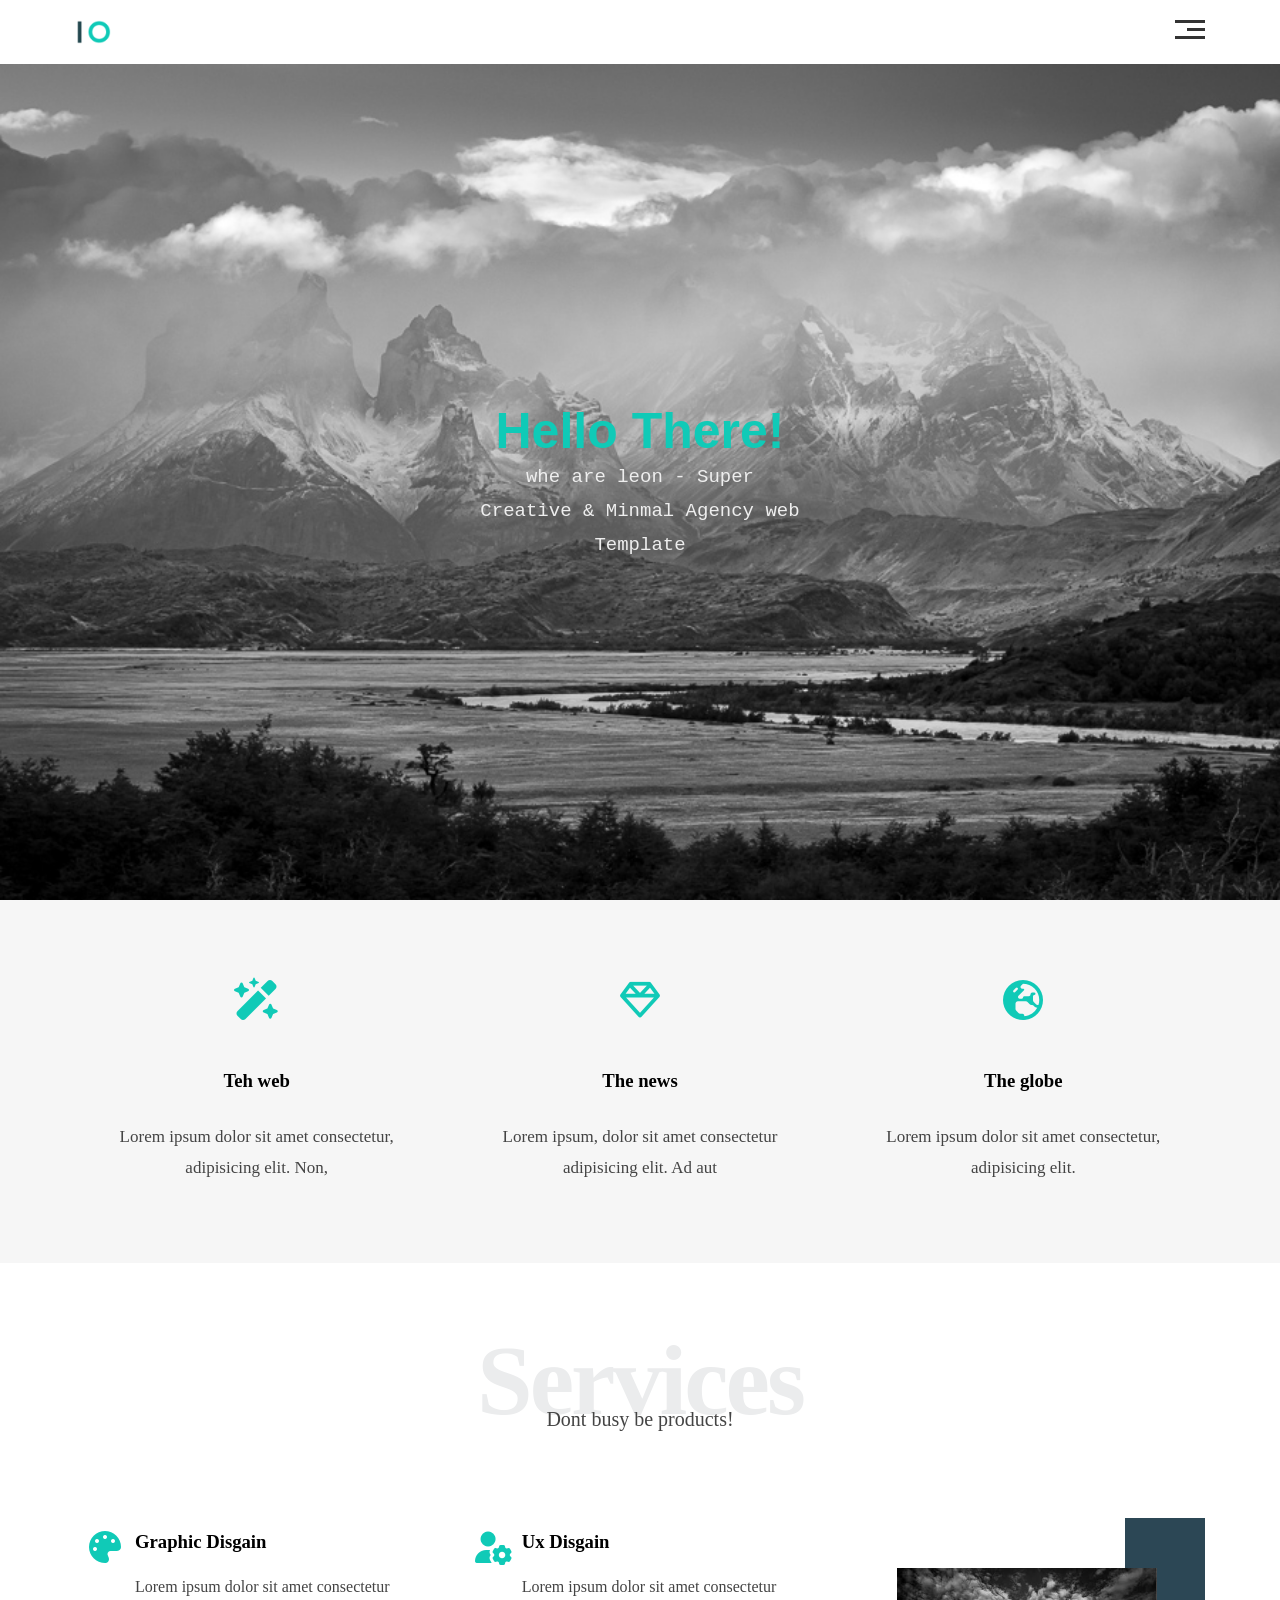
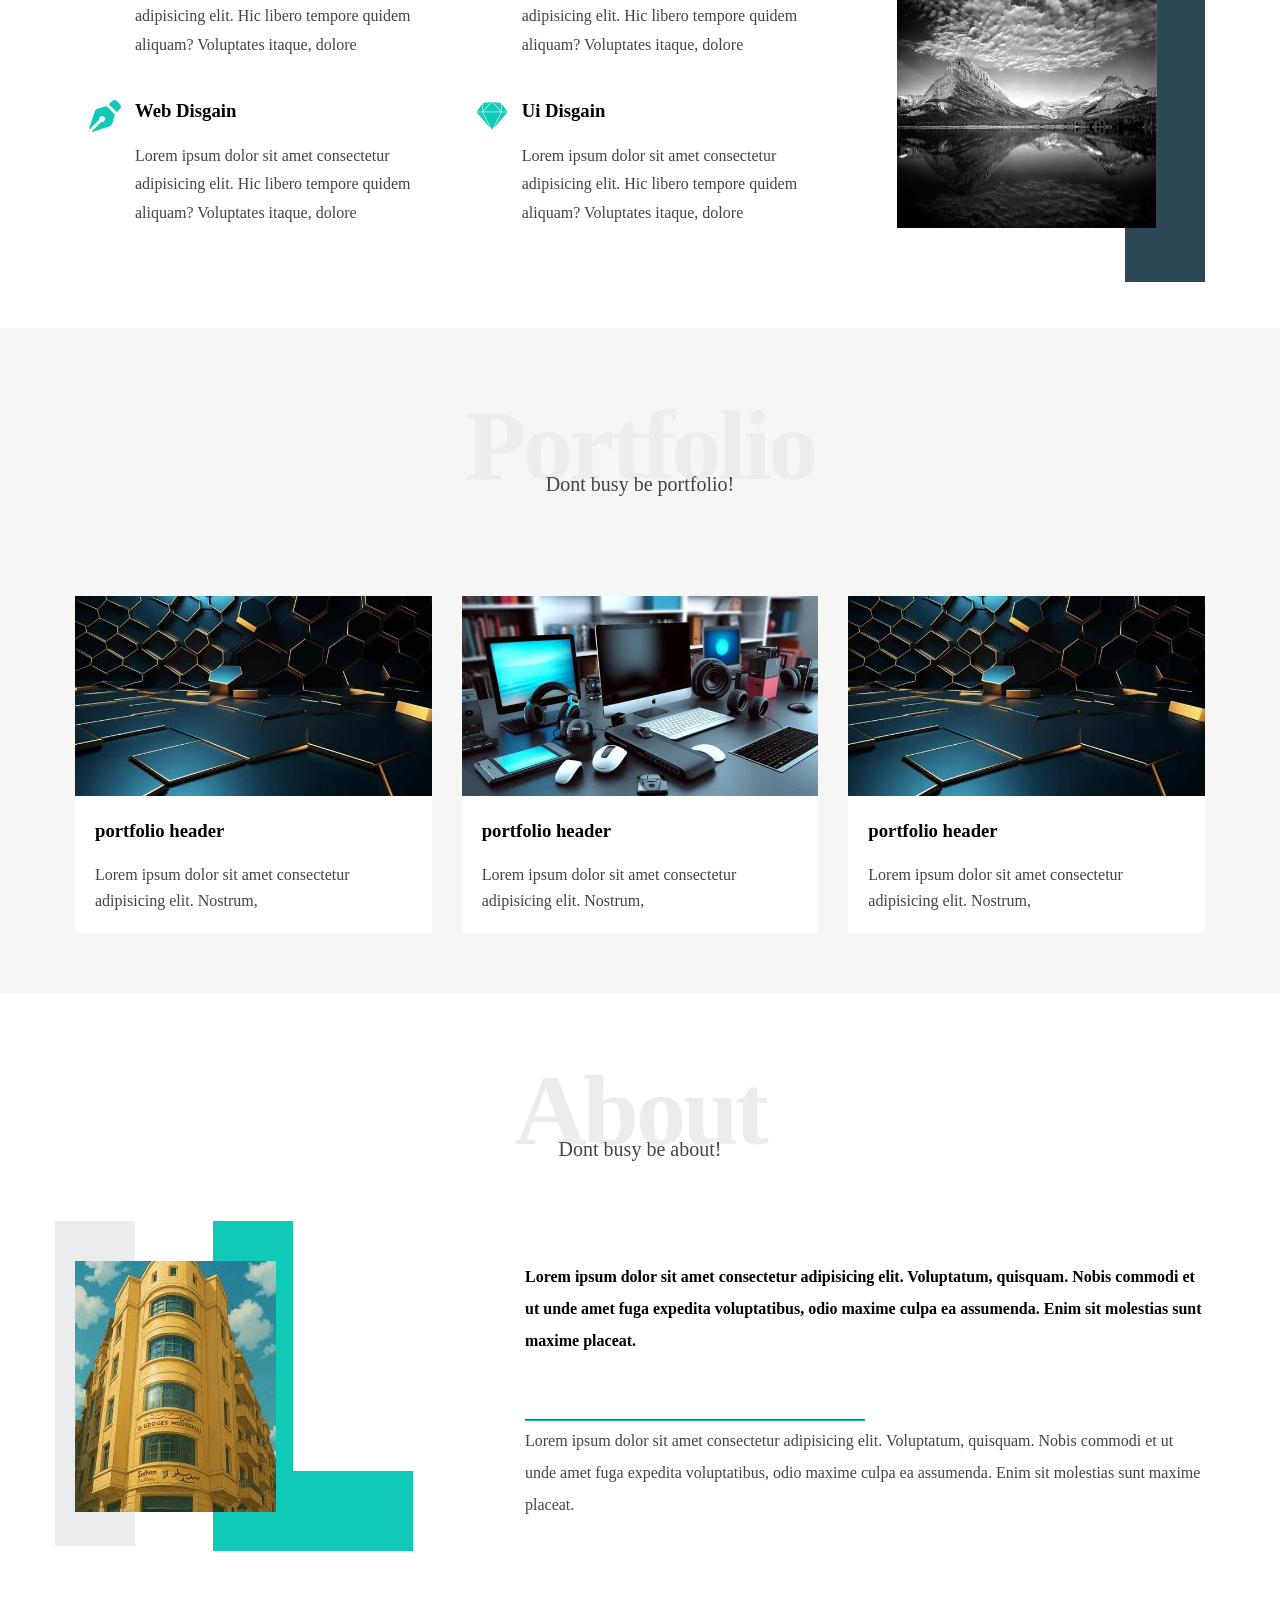
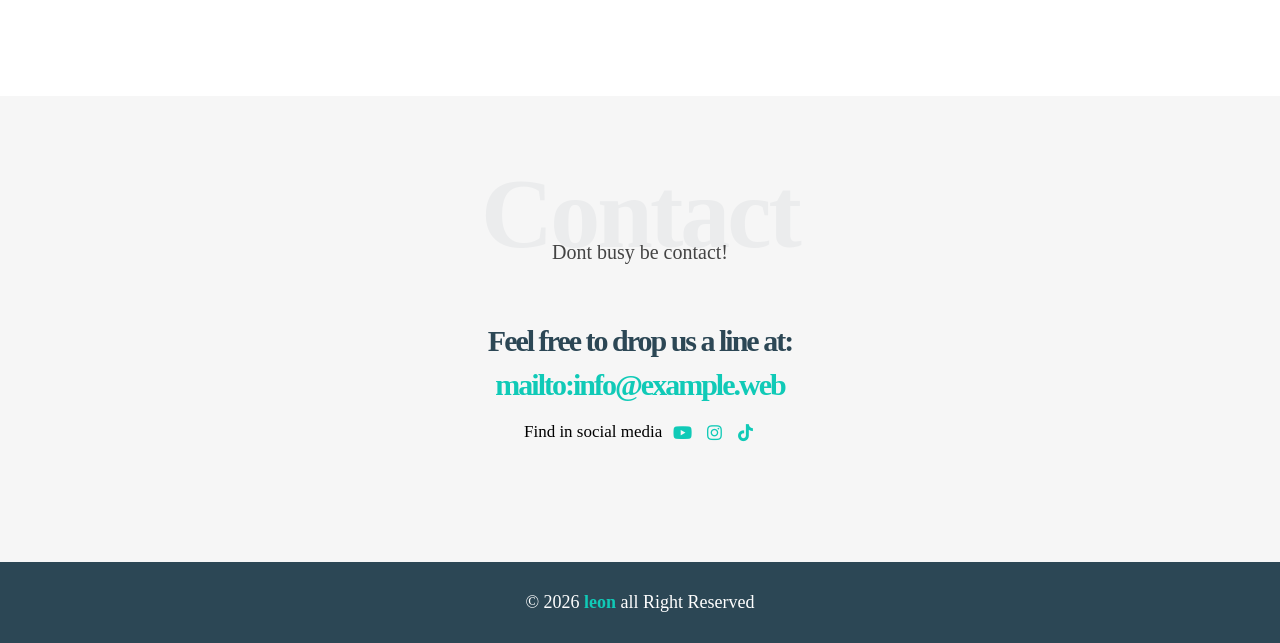
<file: index.html>
<!doctype html>
<html lang="en">
  <head>
    <meta charset="UTF-8" />
    <meta name="viewport" content="width=device-width, initial-scale=1.0" />
    <title>My Projects</title>
    <link rel="stylesheet" href="static/css/style.css" />
    <link rel="stylesheet" href="static/css/all.min.css" />
  </head>
  <body>
    <!-- Header -->
    <header>
      <div class="container">
        <img src="static/images/logo.png" alt="" class="logo" />
        <nav class="nav-perant">
          <span class="icon">
            <span></span>
            <span></span>
            <span></span>
          </span>

          <ul>
            <li><a href="#Services">Services</a></li>
            <li><a href="#Portfolio">Portfolio</a></li>
            <li><a href="#About">About</a></li>
            <li><a href="#Contact">Contact</a></li>
          </ul>
        </nav>
      </div>
    </header>
    <!-- end Header -->

    <!-- Landimg -->
    <section class="landing">
      <div class="intro-text">
        <h1>Hello There!</h1>
        <p>whe are leon - Super Creative & Minmal Agency web Template</p>
      </div>
    </section>
    <!-- end Landimg -->
    <!-- features -->
    <section class="features">
      <div class="container">
        <div class="fet">
          <i class="fa-solid fa-wand-magic-sparkles"></i>
          <h3>Teh web</h3>
          <p>Lorem ipsum dolor sit amet consectetur, adipisicing elit. Non,</p>
        </div>
        <div class="fet">
          <i class="fa-regular fa-gem"></i>
          <h3>The news</h3>
          <p>
            Lorem ipsum, dolor sit amet consectetur adipisicing elit. Ad aut
          </p>
        </div>
        <div class="fet">
          <i class="fa-solid fa-earth-europe"></i>
          <h3>The globe</h3>
          <p>Lorem ipsum dolor sit amet consectetur, adipisicing elit.</p>
        </div>
      </div>
    </section>
    <!-- end features-->

    <!-- services -->
    <section class="services" id="Services">
      <div class="container">
        <h2 class="spiceal-hedding">Services</h2>
        <p>Dont busy be products!</p>

        <div class="services-content">
          <div class="col">
            <!-- Start service -->
            <div class="srv">
              <i class="fa-solid fa-palette fa-2x"></i>
              <div class="text-service">
                <h3>Graphic Disgain</h3>
                <p>
                  Lorem ipsum dolor sit amet consectetur adipisicing elit. Hic
                  libero tempore quidem aliquam? Voluptates itaque, dolore
                </p>
              </div>
            </div>
            <div class="srv">
              <i class="fa-solid fa-pen-nib fa-2x"></i>
              <div class="text-service">
                <h3>Web Disgain</h3>
                <p>
                  Lorem ipsum dolor sit amet consectetur adipisicing elit. Hic
                  libero tempore quidem aliquam? Voluptates itaque, dolore
                </p>
              </div>
            </div>
            <!-- End service -->
          </div>
          <div class="col">
            <!-- Start service -->
            <div class="srv">
              <i class="fa-solid fa-user-gear fa-2x"></i>
              <div class="text-service">
                <h3>Ux Disgain</h3>
                <p>
                  Lorem ipsum dolor sit amet consectetur adipisicing elit. Hic
                  libero tempore quidem aliquam? Voluptates itaque, dolore
                </p>
              </div>
            </div>
            <div class="srv">
              <i class="fa-brands fa-sketch fa-2x"></i>
              <div class="text-service">
                <h3>Ui Disgain</h3>
                <p>
                  Lorem ipsum dolor sit amet consectetur adipisicing elit. Hic
                  libero tempore quidem aliquam? Voluptates itaque, dolore
                </p>
              </div>
            </div>
            <!-- End service -->
          </div>

          <div class="col">
            <div class="image image-col">
              <img src="static/images/images.jpg" alt="" />
            </div>
          </div>
        </div>
      </div>
    </section>
    <!-- end services -->

    <!-- Start portfolio -->
    <section class="portfolio" id="Portfolio">
      <div class="container">
        <h2 class="spiceal-hedding">Portfolio</h2>
        <p>Dont busy be portfolio!</p>

        <div class="portfolio-content">
          <div class="card">
            <img src="static/images/portfolio 1.jpg" alt="" />

            <div class="info">
              <h3>portfolio header</h3>
              <p>
                Lorem ipsum dolor sit amet consectetur adipisicing elit.
                Nostrum,
              </p>
            </div>
          </div>

          <div class="card">
            <img src="static/images/portfolio 2.jpg" alt="" />

            <div class="info">
              <h3>portfolio header</h3>
              <p>
                Lorem ipsum dolor sit amet consectetur adipisicing elit.
                Nostrum,
              </p>
            </div>
          </div>

          <div class="card">
            <img src="static/images/portfolio 1.jpg" alt="" />

            <div class="info">
              <h3>portfolio header</h3>
              <p>
                Lorem ipsum dolor sit amet consectetur adipisicing elit.
                Nostrum,
              </p>
            </div>
          </div>
        </div>
      </div>
    </section>
    <!-- End portfolio -->

    <!-- Start About -->
    <section class="about" id="About">
      <div class="container">
        <h2 class="spiceal-hedding">About</h2>
        <p>Dont busy be about!</p>

        <div class="about-content">
          <div class="image">
            <img src="static/images/about.jpg" alt="" />
          </div>
          <div class="text">
            <p>
              Lorem ipsum dolor sit amet consectetur adipisicing elit.
              Voluptatum, quisquam. Nobis commodi et ut unde amet fuga expedita
              voluptatibus, odio maxime culpa ea assumenda. Enim sit molestias
              sunt maxime placeat.
            </p>
            <hr />
            <p>
              Lorem ipsum dolor sit amet consectetur adipisicing elit.
              Voluptatum, quisquam. Nobis commodi et ut unde amet fuga expedita
              voluptatibus, odio maxime culpa ea assumenda. Enim sit molestias
              sunt maxime placeat.
            </p>
          </div>
        </div>
      </div>
    </section>
    <!-- End portfolio -->

    <!-- Start Contact -->

    <section class="contact" id="Contact">
      <div class="container">
        <h2 class="spiceal-hedding">Contact</h2>
        <p>Dont busy be contact!</p>

        <div class="info">
          <p class="label">Feel free to drop us a line at:</p>
          <a href="mailto:info@example.web" class="link"
            >mailto:info@example.web</a
          >

          <div class="social">
            Find in social media
            <i class="fa-brands fa-youtube"></i>
            <i class="fa-brands fa-instagram"></i>
            <i class="fa-brands fa-tiktok"></i>
          </div>
        </div>
      </div>
    </section>

    <!-- End Contact -->

    <!-- Start footer -->
    <footer class="footer">
      &copy; 2026 <span>leon</span> all Right Reserved
    </footer>
    <!-- End footer -->
  </body>
</html>
</file>
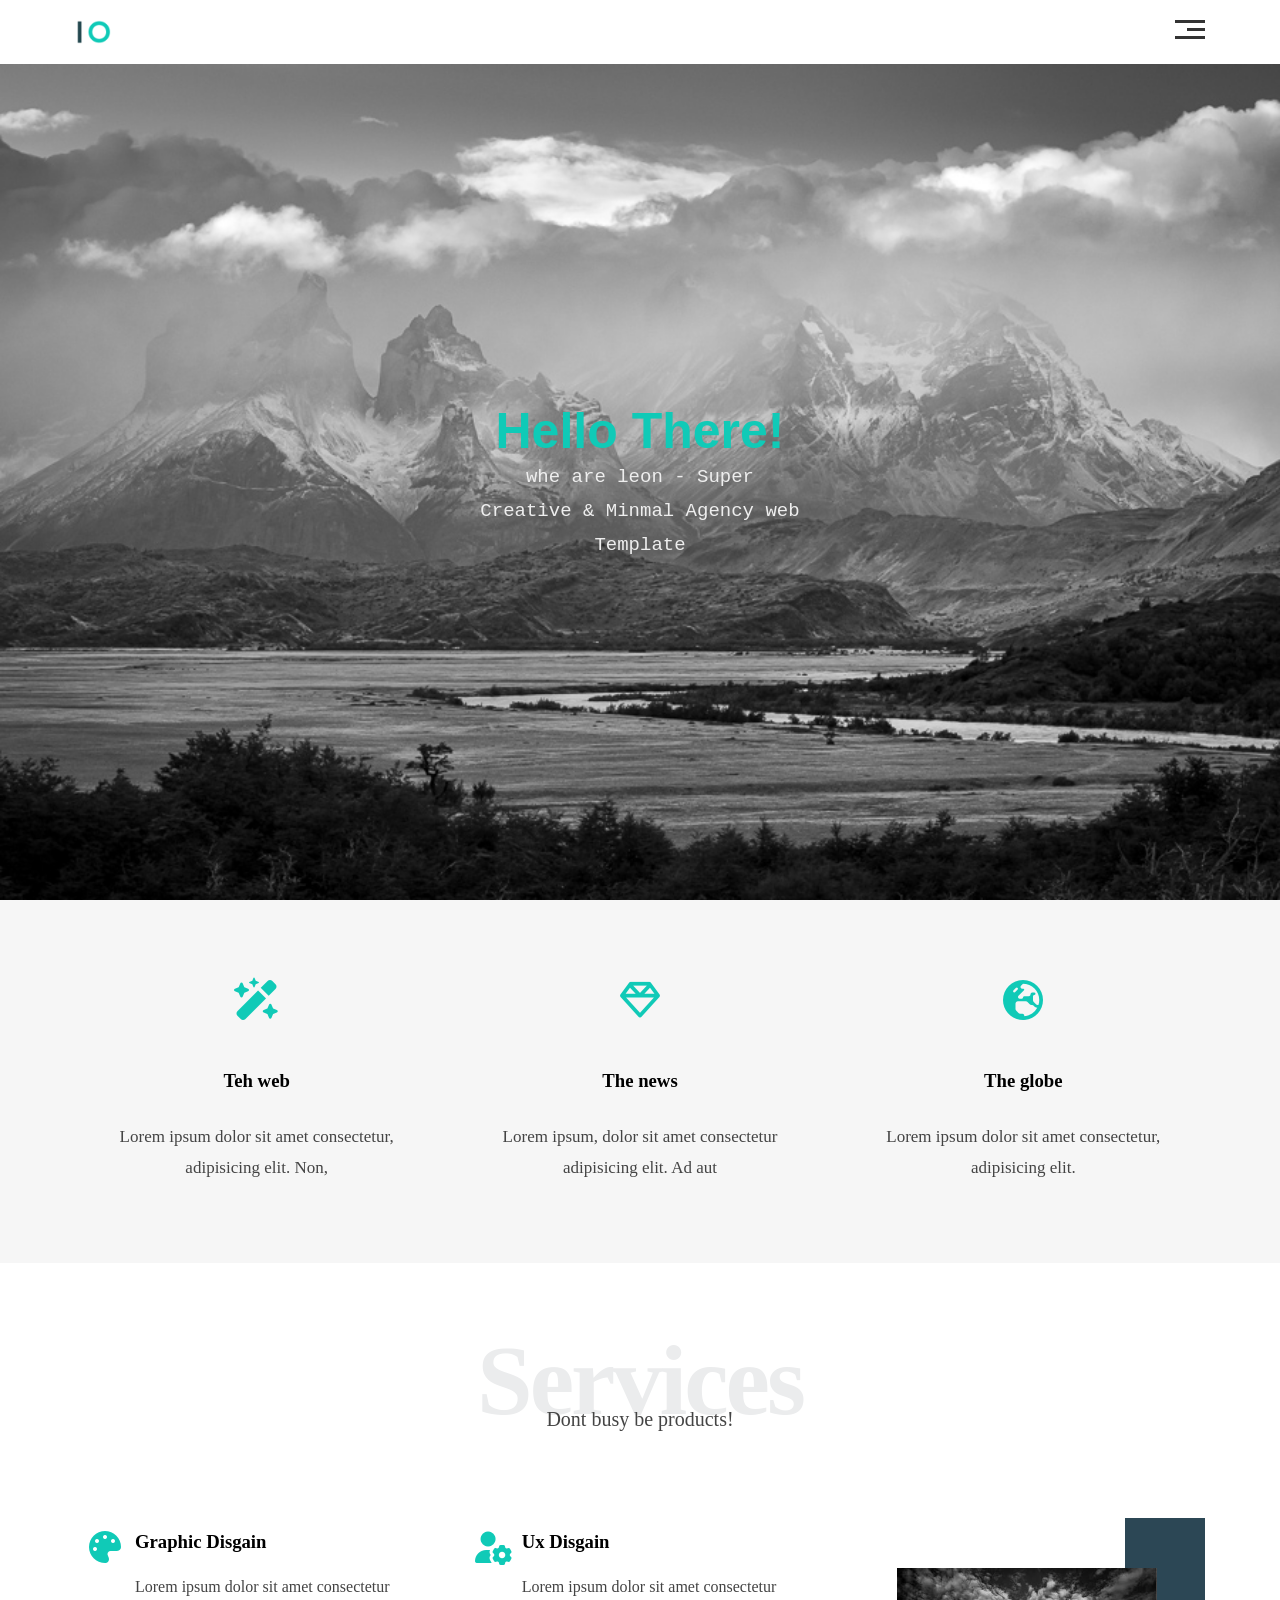
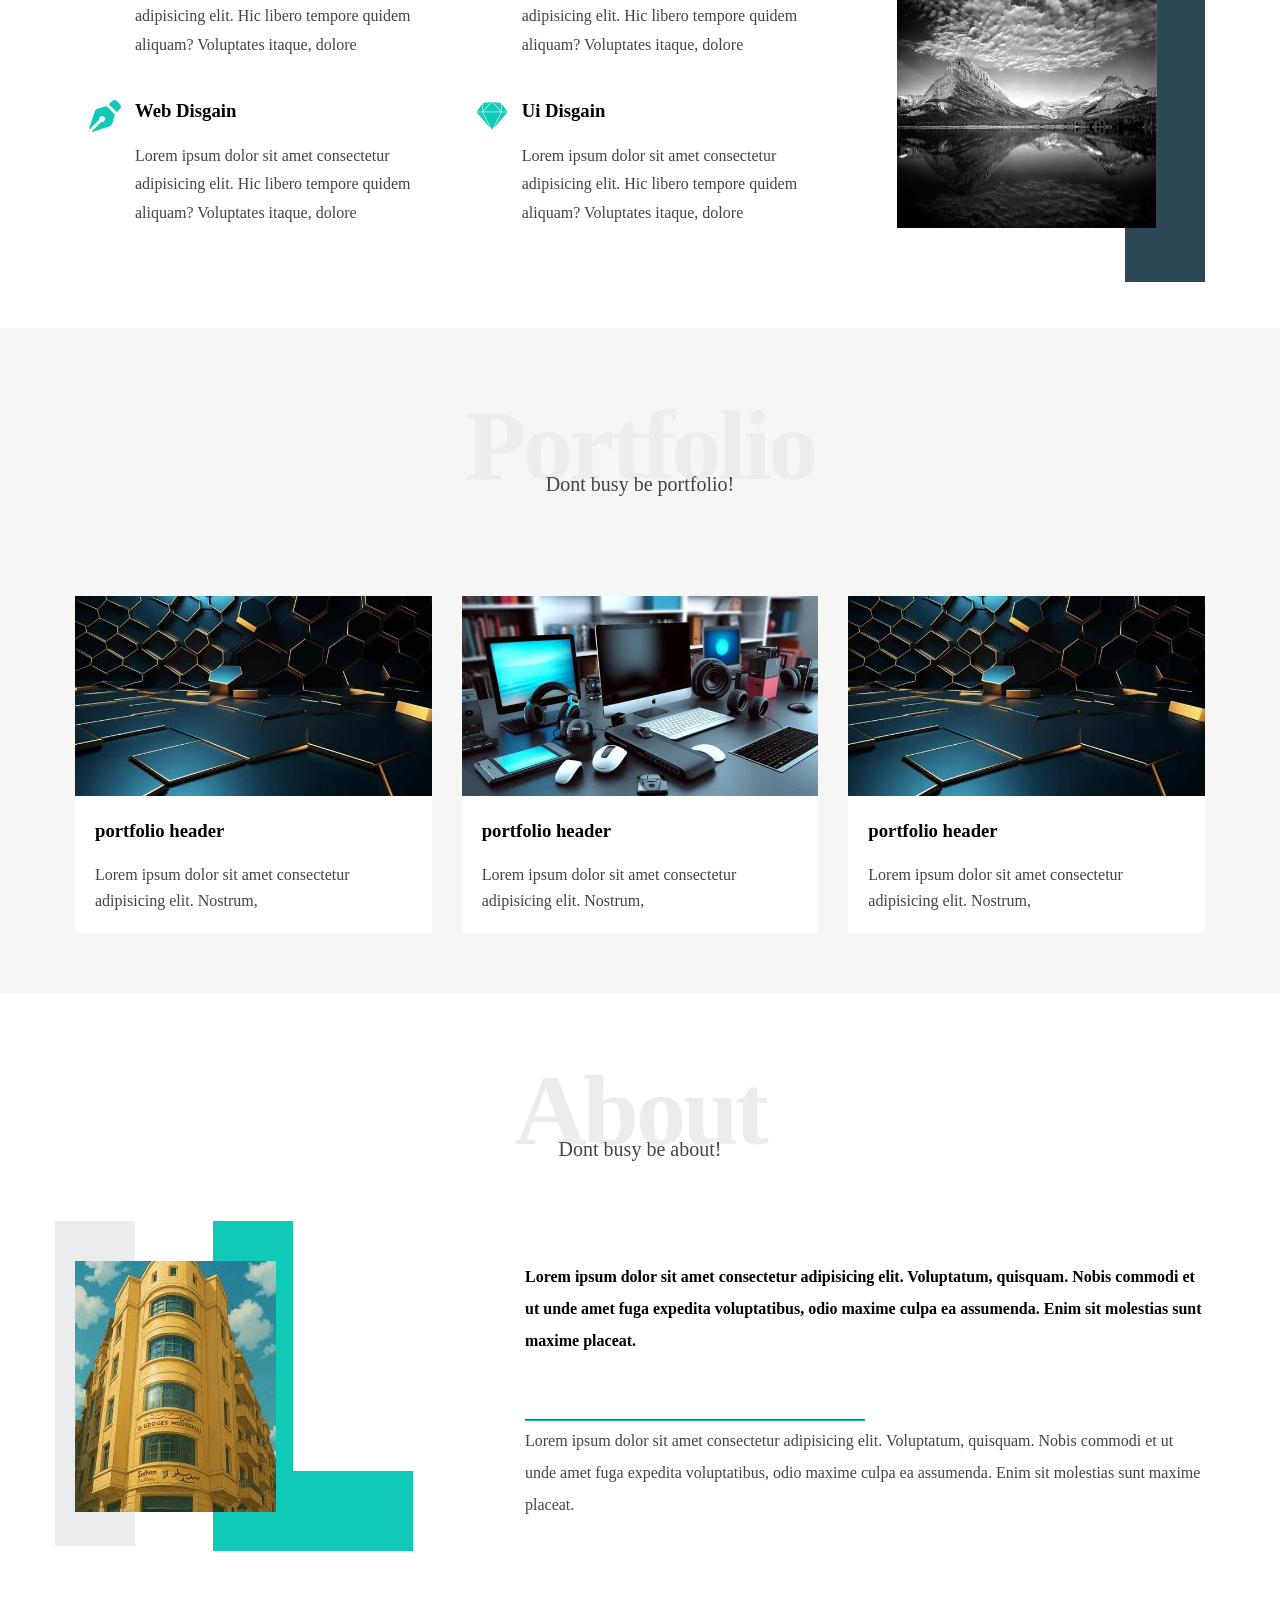
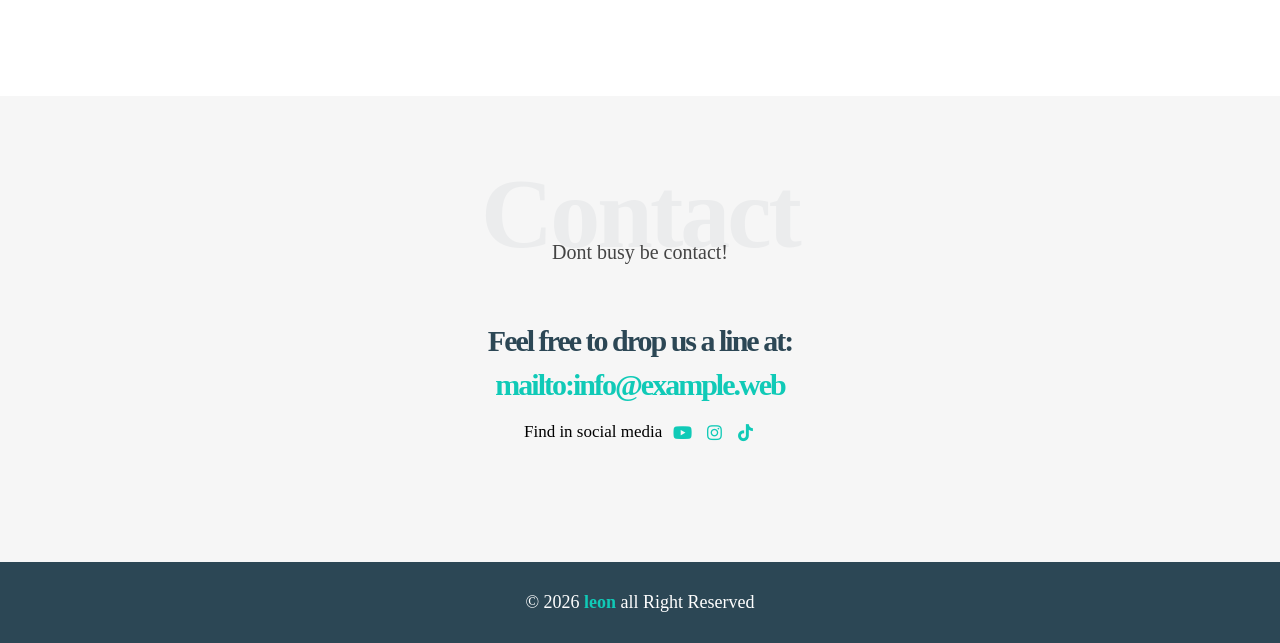
<file: templates/index.html>
<!doctype html>
<html lang="en">
  <head>
    <meta charset="UTF-8" />
    <meta name="viewport" content="width=device-width, initial-scale=1.0" />
    <title>Home</title>
    <link rel="stylesheet" href="../static/css/style.css" />
    <link rel="stylesheet" href="../static/css/all.min.css" />
  </head>
  <body>
    <!-- Header -->
    <header>
      <div class="container">
        <img src="../static/images/logo.png" alt="" class="logo" />
        <nav class="nav-perant">
          <span class="icon">
            <span></span>
            <span></span>
            <span></span>
          </span>

          <ul>
            <li><a href="#Services">Services</a></li>
            <li><a href="#Portfolio">Portfolio</a></li>
            <li><a href="#About">About</a></li>
            <li><a href="#Contact">Contact</a></li>
          </ul>
        </nav>
      </div>
    </header>
    <!-- end Header -->

    <!-- Landimg -->
    <section class="landing">
      <div class="intro-text">
        <h1>Hello There!</h1>
        <p>whe are leon - Super Creative & Minmal Agency web Template</p>
      </div>
    </section>
    <!-- end Landimg -->
    <!-- features -->
    <section class="features">
      <div class="container">
        <div class="fet">
          <i class="fa-solid fa-wand-magic-sparkles"></i>
          <h3>Teh web</h3>
          <p>Lorem ipsum dolor sit amet consectetur, adipisicing elit. Non,</p>
        </div>
        <div class="fet">
          <i class="fa-regular fa-gem"></i>
          <h3>The news</h3>
          <p>
            Lorem ipsum, dolor sit amet consectetur adipisicing elit. Ad aut
          </p>
        </div>
        <div class="fet">
          <i class="fa-solid fa-earth-europe"></i>
          <h3>The globe</h3>
          <p>Lorem ipsum dolor sit amet consectetur, adipisicing elit.</p>
        </div>
      </div>
    </section>
    <!-- end features-->

    <!-- services -->
    <section class="services" id="Services">
      <div class="container">
        <h2 class="spiceal-hedding">Services</h2>
        <p>Dont busy be products!</p>

        <div class="services-content">
          <div class="col">
            <!-- Start service -->
            <div class="srv">
              <i class="fa-solid fa-palette fa-2x"></i>
              <div class="text-service">
                <h3>Graphic Disgain</h3>
                <p>
                  Lorem ipsum dolor sit amet consectetur adipisicing elit. Hic
                  libero tempore quidem aliquam? Voluptates itaque, dolore
                </p>
              </div>
            </div>
            <div class="srv">
              <i class="fa-solid fa-pen-nib fa-2x"></i>
              <div class="text-service">
                <h3>Web Disgain</h3>
                <p>
                  Lorem ipsum dolor sit amet consectetur adipisicing elit. Hic
                  libero tempore quidem aliquam? Voluptates itaque, dolore
                </p>
              </div>
            </div>
            <!-- End service -->
          </div>
          <div class="col">
            <!-- Start service -->
            <div class="srv">
              <i class="fa-solid fa-user-gear fa-2x"></i>
              <div class="text-service">
                <h3>Ux Disgain</h3>
                <p>
                  Lorem ipsum dolor sit amet consectetur adipisicing elit. Hic
                  libero tempore quidem aliquam? Voluptates itaque, dolore
                </p>
              </div>
            </div>
            <div class="srv">
              <i class="fa-brands fa-sketch fa-2x"></i>
              <div class="text-service">
                <h3>Ui Disgain</h3>
                <p>
                  Lorem ipsum dolor sit amet consectetur adipisicing elit. Hic
                  libero tempore quidem aliquam? Voluptates itaque, dolore
                </p>
              </div>
            </div>
            <!-- End service -->
          </div>

          <div class="col">
            <div class="image image-col">
              <img src="../static/images/images.jpg" alt="" />
            </div>
          </div>
        </div>
      </div>
    </section>
    <!-- end services -->

    <!-- Start portfolio -->
    <section class="portfolio" id="Portfolio">
      <div class="container">
        <h2 class="spiceal-hedding">Portfolio</h2>
        <p>Dont busy be portfolio!</p>

        <div class="portfolio-content">
          <div class="card">
            <img src="../static/images/portfolio 1.jpg" alt="" />

            <div class="info">
              <h3>portfolio header</h3>
              <p>
                Lorem ipsum dolor sit amet consectetur adipisicing elit.
                Nostrum,
              </p>
            </div>
          </div>

          <div class="card">
            <img src="../static/images/portfolio 2.jpg" alt="" />

            <div class="info">
              <h3>portfolio header</h3>
              <p>
                Lorem ipsum dolor sit amet consectetur adipisicing elit.
                Nostrum,
              </p>
            </div>
          </div>

          <div class="card">
            <img src="../static/images/portfolio 1.jpg" alt="" />

            <div class="info">
              <h3>portfolio header</h3>
              <p>
                Lorem ipsum dolor sit amet consectetur adipisicing elit.
                Nostrum,
              </p>
            </div>
          </div>
        </div>
      </div>
    </section>
    <!-- End portfolio -->

    <!-- Start About -->
    <section class="about" id="About">
      <div class="container">
        <h2 class="spiceal-hedding">About</h2>
        <p>Dont busy be about!</p>

        <div class="about-content">
          <div class="image">
            <img src="../static/images/about.jpg" alt="" />
          </div>
          <div class="text">
            <p>
              Lorem ipsum dolor sit amet consectetur adipisicing elit.
              Voluptatum, quisquam. Nobis commodi et ut unde amet fuga expedita
              voluptatibus, odio maxime culpa ea assumenda. Enim sit molestias
              sunt maxime placeat.
            </p>
            <hr />
            <p>
              Lorem ipsum dolor sit amet consectetur adipisicing elit.
              Voluptatum, quisquam. Nobis commodi et ut unde amet fuga expedita
              voluptatibus, odio maxime culpa ea assumenda. Enim sit molestias
              sunt maxime placeat.
            </p>
          </div>
        </div>
      </div>
    </section>
    <!-- End portfolio -->

    <!-- Start Contact -->

    <section class="contact" id="Contact">
      <div class="container">
        <h2 class="spiceal-hedding">Contact</h2>
        <p>Dont busy be contact!</p>

        <div class="info">
          <p class="label">Feel free to drop us a line at:</p>
          <a href="mailto:info@example.web" class="link"
            >mailto:info@example.web</a
          >

          <div class="social">
            Find in social media
            <i class="fa-brands fa-youtube"></i>
            <i class="fa-brands fa-instagram"></i>
            <i class="fa-brands fa-tiktok"></i>
          </div>
        </div>
      </div>
    </section>

    <!-- End Contact -->

    <!-- Start footer -->
     <footer class="footer">
      &copy; 2026 <span>leon</span> all Right Reserved
     </footer>
    <!-- End footer -->
  </body>
</html>
</file>
<file: static/css/style.css>
* {
  box-sizing: border-box;
  margin: 0;
  padding: 0;
  /* font-family: "Courier New", Courier, monospace; */
}

:root {
  --min-color: #10cab7;
  --secoundry-color: #2c4755;
  --section-padding: 60px;
  --section-color: #f6f6f6;
  --text-color: #444;
}

html {
  scroll-behavior: smooth;
}

.container {
  width: 90%;
  max-width: 1200px;
  margin: 0 auto;
  padding: 0 20px;
}

@media (min-width: 768px) {
  .container {
    width: 750px;
  }
}

@media (min-width: 992px) {
  .container {
    width: 970px;
  }
}

@media (min-width: 1200px) {
  .container {
    width: 1170px;
  }
}

/* Strat global */
.spiceal-hedding {
  color: #ebeced;
  text-align: center;
  font-size: 100px;
  font-weight: 800;
  letter-spacing: -3px;
  margin: 0;
  /* display: none; */
}

.spiceal-hedding + p {
  margin: -30px 0 0;
  font-size: 20px;
  text-align: center;
  color: var(--text-color);

  /* display: none; */
}

@media (max-width: 767px) {
  .spiceal-hedding {
    font-size: 60px;
  }

  .spiceal-hedding + p {
    margin-top: -20px;
  }
}

/* End global */

/* header start */

header {
  padding: 20px;
}

header .container {
  display: flex;
  justify-content: space-between;
  align-items: center;
}

header .container .logo {
  width: 60px;
}

header .container .icon {
  width: 30px;
  display: flex;
  flex-wrap: wrap;
  justify-content: flex-end;
}

.container .nav-perant:hover ul {
  display: block;
}

header .container .nav-perant .icon span {
  background-color: #333;
  margin-bottom: 5px;
}

header .container .nav-perant .icon span:first-child {
  height: 3px;
  width: 100%;
}

.container .nav-perant .icon span:nth-child(2) {
  height: 3px;
  width: 60%;
  transition: 0.3s;
}

header .nav-perant:hover .icon span:nth-child(2) {
  width: 100%;
}

header .container .nav-perant .icon span:last-child {
  height: 3px;
  width: 100%;
}

.nav-perant {
  position: relative;
  transition: 0.3s;
}

header .nav-perant ul::before {
  content: "";
  border-width: 11px;
  border-style: solid;
  border-color: transparent transparent rgb(120, 156, 171) transparent;
  position: absolute;
  right: 5px;
  top: -23px;
}

.nav-perant ul {
  background-color: #eee;
  list-style: none;
  position: absolute;
  padding: 0;
  top: calc(100% + 15px);
  margin: 0;
  right: 0;
  min-width: 200px;
  transition: 0.4s;
  display: none;
}

.nav-perant ul li:not(:last-child) {
  border-bottom: 1px #333 solid;
}

header .nav-perant ul li a {
  display: block;
  text-decoration: none;
  color: #333;
  font-weight: bold;
  padding: 15px;
  transition: 0.3s;
}

header .nav-perant ul li a:hover {
  padding-left: 25px;
}
/* header end */

/* style landing start */

.landing {
  background-image: url(../images/landing2.jpg);
  background-size: cover;
  height: calc(100vh - 64px);
  display: flex;
  justify-content: center;
  align-items: center;
}

.landing .intro-text {
  display: flex;
  justify-content: center;
  align-items: center;
  flex-direction: column;
  width: 320px;
  max-width: 100%;
}

.landing .intro-text h1 {
  font-family: "Franklin Gothic Medium", "Arial Narrow", Arial, sans-serif;
  color: var(--min-color);
  /* padding: 20px; */
  font-weight: bold;
  margin: 0;
  text-align: center;
  font-size: 50px;
}

.landing .intro-text p {
  font-size: 19px;
  font-family: "Courier New", Courier, monospace;
  line-height: 1.8;
  text-align: center;
  color: #eee;
}

/* landing end  */

/* featuers start */

.features {
  padding-top: var(--section-padding);
  padding-bottom: var(--section-padding);
  background-color: var(--section-color);
}

.features .container {
  display: grid;
  grid-template-columns: repeat(auto-fill, minmax(300px, 1fr));
  gap: 20px;
}

.features .fet {
  padding: 20px;
  text-align: center;
}
.features .fet i {
  color: var(--min-color);
  font-size: 40px;
  margin-bottom: 20px;
}

.features .fet h3 {
  font-weight: 800;
  margin: 30px 0;
}
.features .fet p {
  line-height: 1.8;
  font-size: 17px;
  color: var(--text-color);
}

/* featuers end */

/* Start sirvices */
.services {
  padding-top: 60px;
  padding-bottom: 60px;
}

.services .services-content {
  display: grid;
  grid-template-columns: repeat(auto-fill, minmax(300px, 1fr));
  gap: 30px;
  margin-top: 100px;
  align-items: center;
}

.services .services-content .srv {
  display: flex;
  /* gap: 25px; */
  margin-bottom: 40px;
}

@media (max-width: 767px) {
  .services .services-content .srv {
    flex-direction: column;
    text-align: center;
    align-items: center;
  }
}

.services .services-content .srv i {
  color: var(--min-color);
  flex-basis: 60px;
}

.services .services-content .srv .text-service {
  flex: 1;
}

.services .services-content .srv .text-service h3 {
  margin: 0 0 20px;
  font-weight: 800;
}
.services .services-content .srv .text-service p {
  line-height: 1.8;
  font-weight: 300;
  color: var(--text-color);
}

.services .services-content .image {
  position: relative;
  text-align: center;
}

.services .services-content .image::before {
  content: "";
  background-color: var(--secoundry-color);
  width: 80px;
  height: calc(100% + 100px);
  top: -50px;
  position: absolute;
  right: 0;
  z-index: -1;
}
.services .services-content .image img {
  width: 260px;
}

@media (max-width: 1199px) {
  .image-col {
    display: none;
  }
}
/* End sirvices */

/* Start Portfolio */

.portfolio {
  padding-top: var(--section-padding);
  padding-bottom: var(--section-padding);
  background-color: var(--section-color);
}

.portfolio .portfolio-content {
  display: grid;
  grid-template-columns: repeat(auto-fill, minmax(300px, 1fr));
  gap: 30px;
  margin-top: 100px;
  /* align-items: center; */
}

.portfolio .portfolio-content .card {
  background-color: white;
  /* text-align: center; */
}

.portfolio .portfolio-content .card img {
  max-width: 100%;
}

.portfolio .portfolio-content .card .info {
  padding: 20px;
}
.portfolio .portfolio-content .card .info h3 {
  font-weight: 800;
  padding-bottom: 20px;
  margin: 0;
}
.portfolio .portfolio-content .card .info p {
  color: var(--text-color);
  line-height: 1.6;
  margin-bottom: 0;
}

@media (max-width: 767px) {
  .portfolio .portfolio-content .card .info {
    text-align: center;
  }
}

/* End Portfolio */

/* Start About */

.about {
  padding-top: var(--section-padding);
  padding-bottom: var(--section-padding);
}

.about .about-content {
  display: flex;
  justify-content: space-between;
  /* align-items: center; */
  flex-wrap: wrap;
  margin-top: 100px;
}

@media (max-width: 991px) {
  .about .about-content {
    flex-direction: column;
    text-align: center;
    /* align-items: center; */
  }
}

.about .about-content .text {
  flex-basis: calc(100% - 450px);
}

.about .about-content .text p:first-of-type {
  font-weight: bold;
  line-height: 2;
  margin-bottom: 50px;
}

.about .about-content .text p:last-of-type {
  line-height: 2;
  color: var(--text-color);
}

.about .about-content .text hr {
  display: inline-block;
  border-color: var(--min-color);
  width: 50%;
}

.about .about-content .image::before {
  content: "";
  background-color: #ebeced;
  width: 80px;
  height: 325px;
  position: absolute;
  top: -40px;
  left: -20px;
  z-index: -1;
}

.about .about-content .image::after {
  content: "";
  position: absolute;
  width: 120px;
  height: 250px;
  border-left: 80px solid var(--min-color);
  border-bottom: 80px solid var(--min-color);
  z-index: -1;
  right: -35%;
  top: -40px;
}

.about .about-content .image {
  width: 250px;
  height: 375px;
  position: relative;
}

@media (max-width: 767px) {
  .about .about-content .image::after,
  .about .about-content .image::before {
    display: none;
  }
  .about .about-content .image img {
    position: absolute;
    left: 40px;
    top: 50px;
    width: 235px;
  }
}

.about .about-content .image img {
  max-width: 100%;
}
/* End About */

/* Start Contact */

.contact {
  padding-top: var(--section-padding);
  padding-bottom: var(--section-padding);
  background-color: var(--section-color);
}

.contact .info {
  padding-top: var(--section-padding);
  padding-bottom: var(--section-padding);

  text-align: center;
}

@media (max-width: 767px) {
  .contact .info .label,
  .contact .info .link {
    font-size: 20px;
  }
}

.contact .info .label {
  font-size: 30px;
  letter-spacing: -2px;
  font-weight: 800;
  margin-bottom: 10px;
  color: var(--secoundry-color);
}

.contact .info .link {
  letter-spacing: -2px;
  text-decoration: none;
  font-size: 30px;
  font-weight: bold;
  color: var(--min-color);
  display: inline-block;
  margin-bottom: 20px;
}

.contact .info .social {
  display: flex;
  justify-content: center;
  align-items: center;
  font-size: 17px;
}

.contact .info .social i {
  margin-left: 10px;
  color: var(--min-color);
}

/* End Contact */

/* Start footer */
.footer {
  background-color: var(--secoundry-color);
  color: white;
  text-align: center;
  padding: 30px 10px;
  font-size: 18px;
}

.footer span {
  font-weight: bold;
  color: var(--min-color);
}
/* End footer */
</file>
